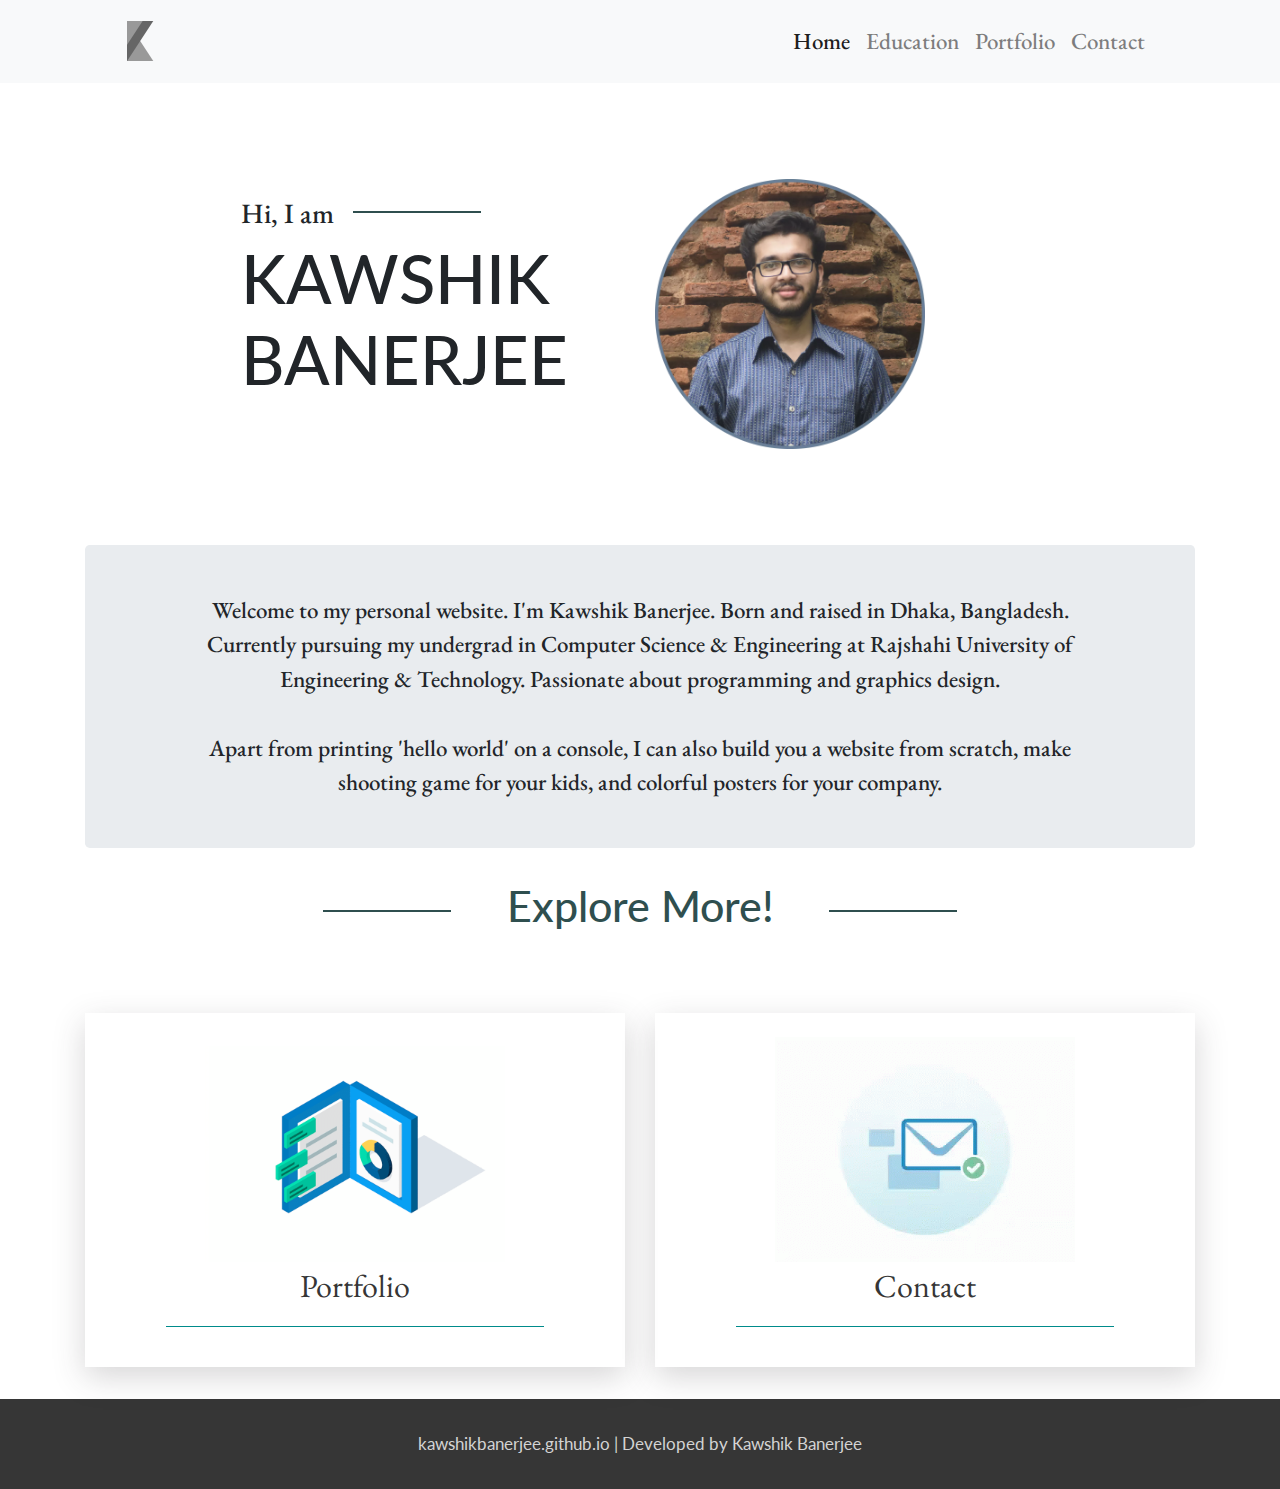
<file: index.html>
<!DOCTYPE html>
<html lang="en">
<head>
    <meta charset="UTF-8">
    <meta name="viewport" content="width=device-width, initial-scale=1.0">
    
    <!-- title -->
    <title>Kawshik Banerjee</title>
    <link rel="shortcut icon" href="./pic/brand.png" type="image/png">

    <!-- Bootstrap init -->
    <link rel="stylesheet" href="https://maxcdn.bootstrapcdn.com/bootstrap/4.5.2/css/bootstrap.min.css">
    <script src="https://ajax.googleapis.com/ajax/libs/jquery/3.5.1/jquery.min.js"></script>
    <script src="https://cdnjs.cloudflare.com/ajax/libs/popper.js/1.16.0/umd/popper.min.js"></script>
    <script src="https://maxcdn.bootstrapcdn.com/bootstrap/4.5.2/js/bootstrap.min.js"></script>

    <!-- css and responsive -->
    <link rel="stylesheet" href="./CSS/style.css">
    <link rel="stylesheet" href="./CSS/responsive.css"> 

    <!-- fonts -->
    <link rel="preconnect" href="https://fonts.gstatic.com">
    <link href="https://fonts.googleapis.com/css2?family=Lato:wght@700&display=swap" rel="stylesheet">
    <link href="https://fonts.googleapis.com/css2?family=EB+Garamond:ital,wght@0,400;0,500;1,600&display=swap" rel="stylesheet">
</head>
<body>
    <!-- header part -->
    <header class="header_area" id="navBar">
        <div class="main-menu">
            <nav class="navbar navbar-expand-lg navbar-light bg-light">
                <div class="container">
                    <img src="./pic/brand.png" alt="Logo" style="width:40px;">
                    <!-- <a class="navbar-brand" href="">KAWSHIK</a> -->

                    <button class="navbar-toggler" type="button" data-toggle="collapse" data-target="#navbarNavAltMarkup" 
                        aria-controls="navbarNavAltMarkup" aria-expanded="false" aria-label="Toggle navigation">
                        <span class="navbar-toggler-icon"></span>
                    </button>
                        
                    <div class="collapse navItems navbar-collapse justify-content-end" id="navbarNavAltMarkup">
                        <div class="navbar-nav">
                            <a class="nav-item nav-link active" href="index.html">Home </a>
                            <a class="nav-item nav-link" href="education.html">Education </a>
                            <a class="nav-item nav-link" href="portfolio.html">Portfolio </a>
                            <a class="nav-item nav-link" href="contact.html">Contact </a>
                        </div>
                    </div>
                </div>
            </nav>
        </div>
    </header>
    <!-- header end -->

    <main class="home-page">
        <!-- intro -->
        <section class="home-intro">
            <div class="container">
                <div class="row">
                    <div class="col-lg-6 col-md-12 home-title">
                        <h3 class="title-text">Hi, I am</h3>
                        <h1 class="title-text text-uppercase">Kawshik<br>Banerjee</h1>
                    </div>
                    <div class="col-lg-6 col-md-12 banner-image">
                        <img src="./pic/dp.webp" alt="banner-image" class="img-fluid">
                    </div>
                </div>

                <div class="intro-text jumbotron">
                    Welcome to my personal website. I'm Kawshik Banerjee. 
                    Born and raised in Dhaka, Bangladesh. Currently pursuing 
                    my undergrad in Computer Science & Engineering at 
                    Rajshahi University of Engineering & Technology. Passionate 
                    about programming and graphics design.
                    <br><br>
                    Apart from printing 'hello world' on a console, I can also build you a website from scratch, make shooting game for your kids, and colorful posters for your company. 
                </div>
            </div>
        </section>
        <!-- intro end  -->

        <!-- explore more -->
        <div class="container text-center section-divider">
            <h3> Explore More! </h3>
        </div> <br> <br> <br>
        
        <div class="container">
        <div class="row justify-content-center" style="margin-top: -30px">
            <div class="col-md-6">
                <div class="text-center baksho">
                    <img src="./pic/portfolio.gif" alt=""> <br>
                    <a href="portfolio.html">Portfolio</a>
                    <hr>
                </div>
            </div> 

            <div class="col-md-6">
                <div class="text-center baksho">
                    <img src="./pic/mail2.gif" alt=""> <br>
                    <a href="contact.html">Contact</a>
                    <hr>
                </div>
            </div> 
        </div>
        </div>
        <!-- explore ends -->
    </main>
    
    <footer class="footer-area" id="footer-area">
        kawshikbanerjee.github.io | Developed by Kawshik Banerjee
    </footer>
    
</body>
</html>
</file>
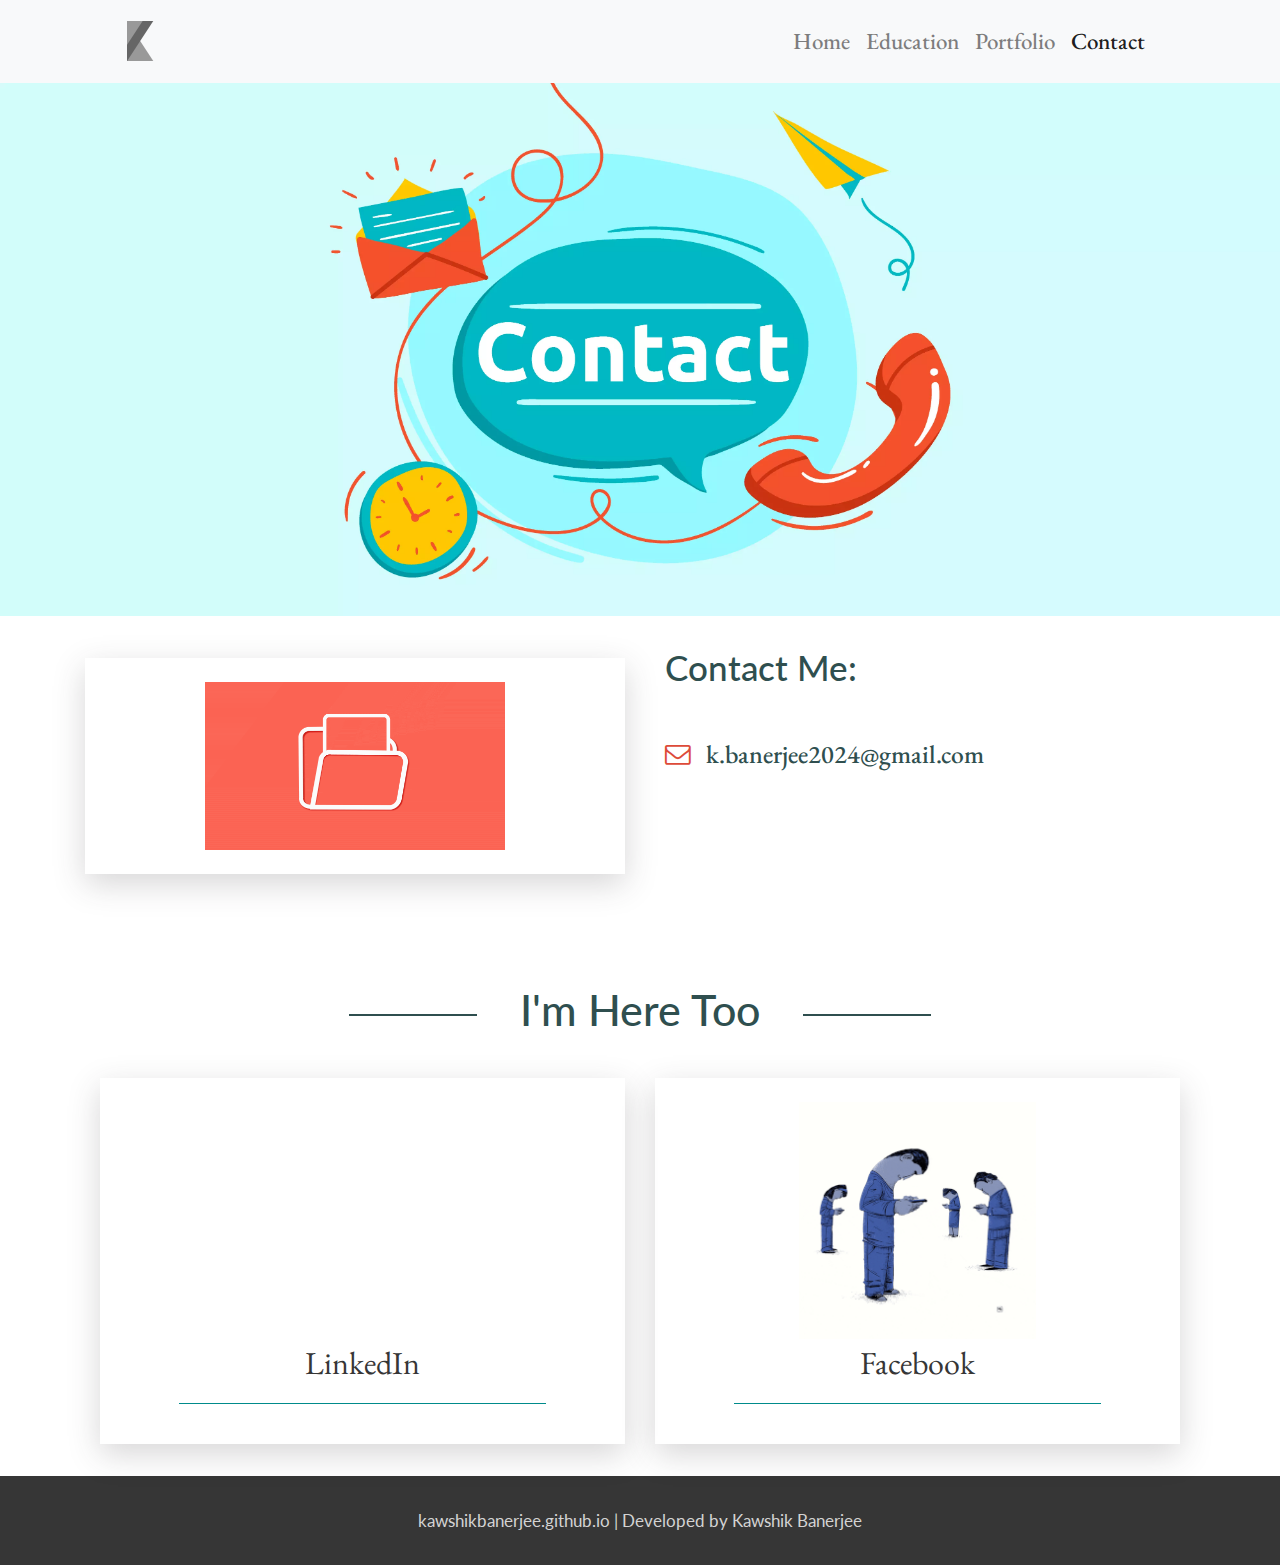
<file: contact.html>
<!DOCTYPE html>
<html lang="en">
<head>
    <meta charset="UTF-8">
    <meta name="viewport" content="width=device-width, initial-scale=1.0">
    
    <!-- title -->
    <title>Contact</title>
    <link rel="shortcut icon" href="./pic/brand.png" type="image/png">

    <!-- Bootstrap init -->
    <link rel="stylesheet" href="https://maxcdn.bootstrapcdn.com/bootstrap/4.5.2/css/bootstrap.min.css">
    <script src="https://ajax.googleapis.com/ajax/libs/jquery/3.5.1/jquery.min.js"></script>
    <script src="https://cdnjs.cloudflare.com/ajax/libs/popper.js/1.16.0/umd/popper.min.js"></script>
    <script src="https://maxcdn.bootstrapcdn.com/bootstrap/4.5.2/js/bootstrap.min.js"></script>

    <!-- css and responsive -->
    <link rel="stylesheet" href="./CSS/style.css">
    <link rel="stylesheet" href="./CSS/responsive.css"> 

    <!-- fonts -->
    <link rel="preconnect" href="https://fonts.gstatic.com">
    <link href="https://fonts.googleapis.com/css2?family=Lato:wght@700&display=swap" rel="stylesheet">
    <link href="https://fonts.googleapis.com/css2?family=EB+Garamond:ital,wght@0,400;0,500;1,600&display=swap" rel="stylesheet">

    <!-- icon -->
    <link rel="stylesheet" href="https://cdnjs.cloudflare.com/ajax/libs/font-awesome/4.7.0/css/font-awesome.min.css">

</head>
<body>
    <!-- header part -->
    <header class="header_area" id="navBar">
        <div class="main-menu">
            <nav class="navbar navbar-expand-lg navbar-light bg-light">
                <div class="container">
                    <img src="./pic/brand.png" alt="Logo" style="width:40px;">
                    <!-- <a class="navbar-brand" href="">KAWSHIK</a> -->

                    <button class="navbar-toggler" type="button" data-toggle="collapse" data-target="#navbarNavAltMarkup" 
                        aria-controls="navbarNavAltMarkup" aria-expanded="false" aria-label="Toggle navigation">
                        <span class="navbar-toggler-icon"></span>
                    </button>
                        
                    <div class="collapse navItems navbar-collapse justify-content-end" id="navbarNavAltMarkup">
                        <div class="navbar-nav">
                            <a class="nav-item nav-link" href="index.html">Home </a>
                            <a class="nav-item nav-link" href="education.html">Education </a>
                            <a class="nav-item nav-link" href="portfolio.html">Portfolio </a>
                            <a class="nav-item nav-link active" href="contact.html">Contact </a>
                        </div>
                    </div>
                </div>
            </nav>
        </div>
    </header>
    <!-- header end -->

    <!-- cover photo -->
    <div class="cover-photo">
        <img src="./pic/coverContact.webp" alt="Contact" style="width:100%;">
        <!-- <div class="text-center">Portfolio</div> -->
      </div>
    <!-- cover photo ends -->

    <main class="home-page">
        <!-- contact info starts -->
        <section>
            <div class="container">

                <div class="row justify-content-center align-content-center" style="margin-top: 30px;">

                    <div class="col-md-6" style="margin-top: -20px;">
                        <div class="text-center baksho">
                            <img src="./pic/mail.gif" alt=""> <br>
                            <!-- <a href="contact.html">Contact</a>
                            <hr> -->
                        </div>
                    </div> 
        
                    <div class="col-md-6">
                        <div class="contact-me" style="margin-left: 10px;">
                            <h2>Contact Me:</h2><br>
                            <!-- <p>Mail me: -->
                            <i class="fa fa-envelope-o"></i>
                            <a href="mailto:k.banerjee2024@gmail.com" target="_blank"
                            style="color: darkslategray;"> k.banerjee2024@gmail.com</a></p>
                            <!-- <i class="fa fa-whatsapp"></i> +8801737859940 -->
                        </div>
                    </div>

                </div> <br> <br>

                <!-- find me -->
                <div class="container text-center section-divider" style="margin-top: 30px;">
                    <h3>I'm Here Too</h3>
                </div> <br> <br> <br>
                
                <div class="container">
                
                <div class="row justify-content-center align-items-center" style="margin-top: -70px;">
        
                    <div class="col-md-6">
                        <div class="text-center baksho">
                            <img src="./pic/linkedin.gif" alt="" style="width: 45%;"> <br>
                            <a href="https://www.linkedin.com/in/kawshikbanerjee2024/" target="_blank">
                                LinkedIn</a>
                            <hr>
                        </div>
                    </div> 
        
                    <div class="col-md-6">
                        <div class="text-center baksho">
                            <img src="./pic/facebook.gif" alt="" style="width: 45%;"> <br>
                            <a href="https://www.facebook.com/k.banerjee13" target="_blank">
                                Facebook</a>
                            <hr>
                        </div>
                    </div> 
                </div>
                </div>
                <!-- find me ends -->

            </div>
        </section>
        <!-- contact info ends -->
    </main>
    
    <footer class="footer-area" id="footer-area">
        kawshikbanerjee.github.io | Developed by Kawshik Banerjee
    </footer>
    
</body>
</html>
</file>
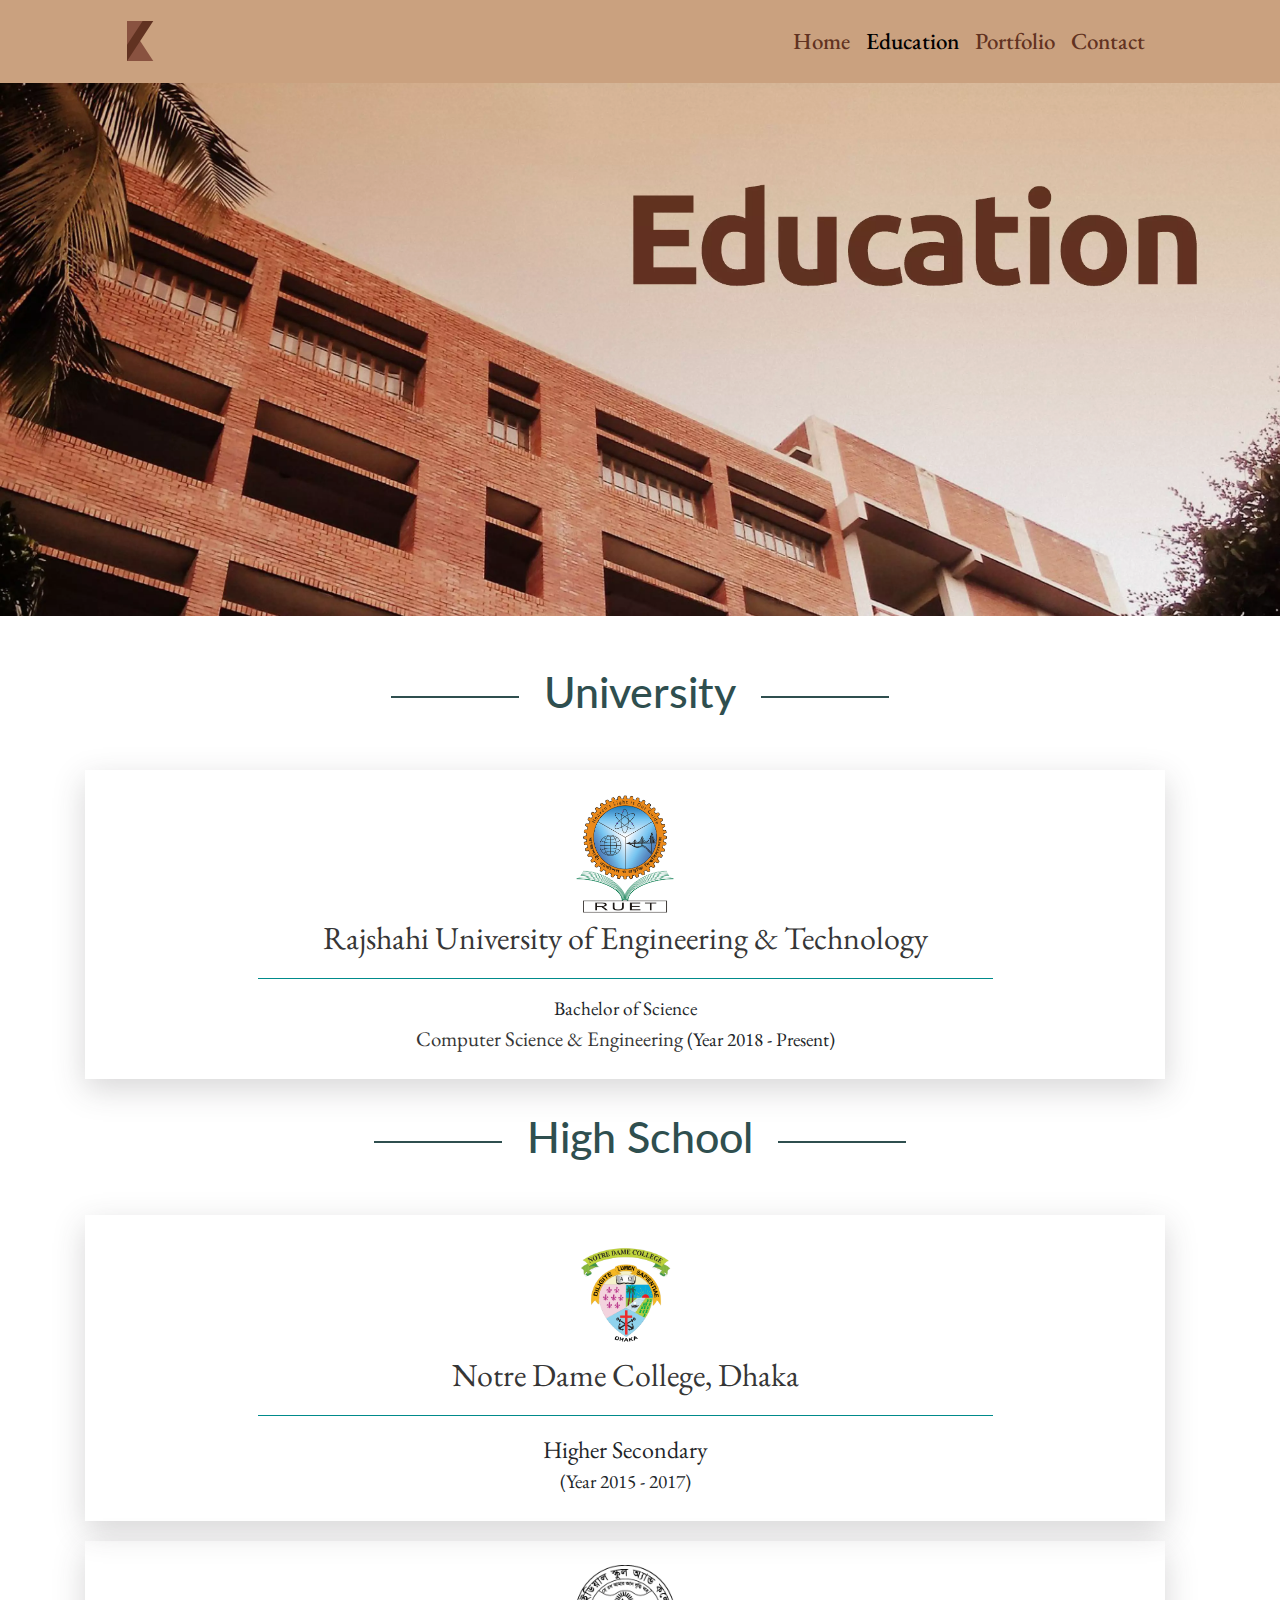
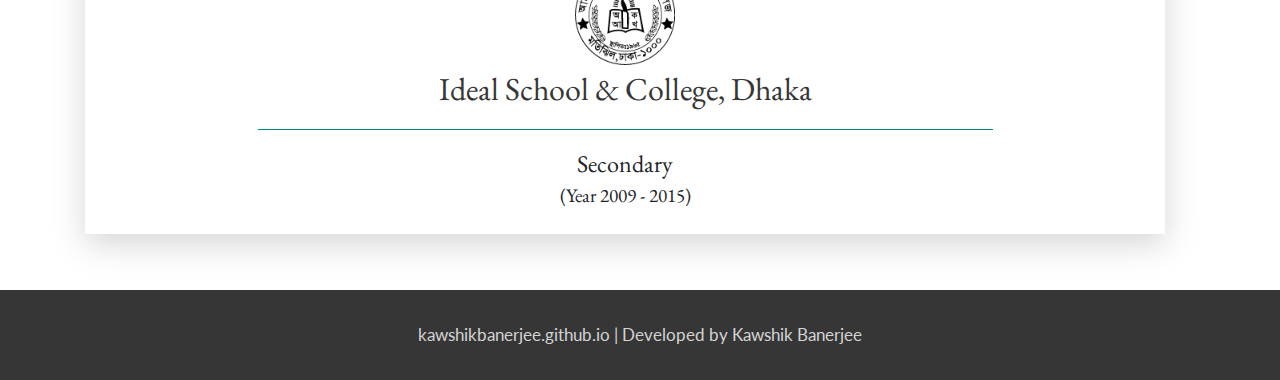
<file: education.html>
<!DOCTYPE html>
<html lang="en">
<head>
    <meta charset="UTF-8">
    <meta name="viewport" content="width=device-width, initial-scale=1.0">
    
    <!-- title -->
    <title>Education</title>
    <link rel="shortcut icon" href="./pic/brand.png" type="image/png">

    <!-- Bootstrap init -->
    <link rel="stylesheet" href="https://maxcdn.bootstrapcdn.com/bootstrap/4.5.2/css/bootstrap.min.css">
    <script src="https://ajax.googleapis.com/ajax/libs/jquery/3.5.1/jquery.min.js"></script>
    <script src="https://cdnjs.cloudflare.com/ajax/libs/popper.js/1.16.0/umd/popper.min.js"></script>
    <script src="https://maxcdn.bootstrapcdn.com/bootstrap/4.5.2/js/bootstrap.min.js"></script>

    <!-- css and responsive -->
    <link rel="stylesheet" href="./CSS/style.css">
    <link rel="stylesheet" href="./CSS/responsive.css"> 

    <!-- fonts -->
    <link rel="preconnect" href="https://fonts.gstatic.com">
    <link href="https://fonts.googleapis.com/css2?family=Lato:wght@700&display=swap" rel="stylesheet">
    <link href="https://fonts.googleapis.com/css2?family=EB+Garamond:ital,wght@0,400;0,500;1,600&display=swap" rel="stylesheet">
</head>
<body>
    <!-- header part -->
    <header class="header_area" id="navBar">
        <div class="main-menu">
            <nav class="navbar nav-edu navbar-expand-lg">
                <div class="container">
                    <img src="./pic/navbar-brand-edu.png" alt="Logo" style="width:40px;">
                    <!-- <a class="navbar-brand" href="">KAWSHIK</a> -->

                    <button class="navbar-toggler navbar-toggler-icon" type="button" data-toggle="collapse" data-target="#navbarNavAltMarkup" 
                        aria-controls="navbarNavAltMarkup" aria-expanded="false" aria-label="Toggle navigation">
                        <span class="navbar-toggler-icon"></span>
                    </button>
                        
                    <div class="collapse navItems navbar-collapse justify-content-end" id="navbarNavAltMarkup">
                        <div class="navbar-nav">
                            <a class="nav-item nav-link" href="index.html">Home </a>
                            <a class="nav-item nav-link" style="color: black;" href="education.html">Education </a>
                            <a class="nav-item nav-link" href="portfolio.html">Portfolio </a>
                            <a class="nav-item nav-link" href="contact.html">Contact </a>
                        </div>
                    </div>
                </div>
            </nav>
        </div>
    </header>
    <!-- header end -->

    <!-- cover photo -->
    <div class="cover-photo">
        <img src="./pic/education.webp" alt="Snow" style="width:100%;">
        <!-- <div class="text-center">Portfolio</div> -->
      </div>
    <!-- cover photo ends -->

    <main class="home-page">
        <!-- institute info starts -->
        <section>
            <div class="container text-center" style="margin-top: 50px">

              <div class="row justify-content-center mb-5 pb-3">
                <div class="col-md-7 text-center section-divider">
                  <h3 class="pb-2">University</h3>
                </div>
              </div>

              <div class="row container justify-content-center" style="margin-top: -60px">
                  <div class="col-md-12 text-center baksho institute">

                    <img src="./pic/ruet.png" alt="ruet-logo"> <br>
                    <a href="https://ruet.ac.bd" target="_blank"> Rajshahi University of Engineering & Technology </a>
                    <hr style="width: 70%; border-color: darkcyan">
                    <text style="font-size: 1.2rem;">Bachelor of Science<br></text>
                    <a href="https://www.cse.ruet.ac.bd/" target="_blank" style="font-size: 1.3rem;"> Computer Science & Engineering </a>
                    <text style="font-size: 1.2rem;" > (Year 2018 - Present) </text>
                      
                  </div>
              </div>

              <div class="row justify-content-center mb-5 pb-3">
                <div class="col-md-7 text-center section-divider">
                  <h3 class="pb-2">High School</h3>
                </div>
              </div>

              <div class="row container justify-content-center" style="margin-top: -60px">
                  <div class="col-md-12 text-center baksho institute">

                    <img src="./pic/ndc.png" alt="ndc-logo"> <br>
                    <a href="https://ndc.edu.bd/" target="_blank">Notre Dame College, Dhaka</a>
                    <hr style="width: 70%; border-color: darkcyan">
                    <text>Higher Secondary</text> <br>
                    <text style="font-size: 1.2rem;" > (Year 2015 - 2017) </text>
                      
                  </div>
              </div>

              <div class="row container justify-content-center pt-3" style="margin-top: -60px">
                  <div class="col-md-12 text-center baksho institute">

                    <img src="./pic/ideal.png" alt="ideal-school-logo"> <br>
                    <a href="https://idealschoolandcollege.edu.bd/" target="_blank">Ideal School & College, Dhaka</a>
                    <hr style="width: 70%; border-color: darkcyan">
                    <text>Secondary</text> <br>
                    <text style="font-size: 1.2rem;" > (Year 2009 - 2015) </text>
                      
                  </div>
              </div>

            </div> <br>
          </section>
        <!-- institute info ends -->
    </main>
    
    <footer class="footer-area" id="footer-area">
      kawshikbanerjee.github.io | Developed by Kawshik Banerjee
    </footer>
    
</body>
</html>
</file>
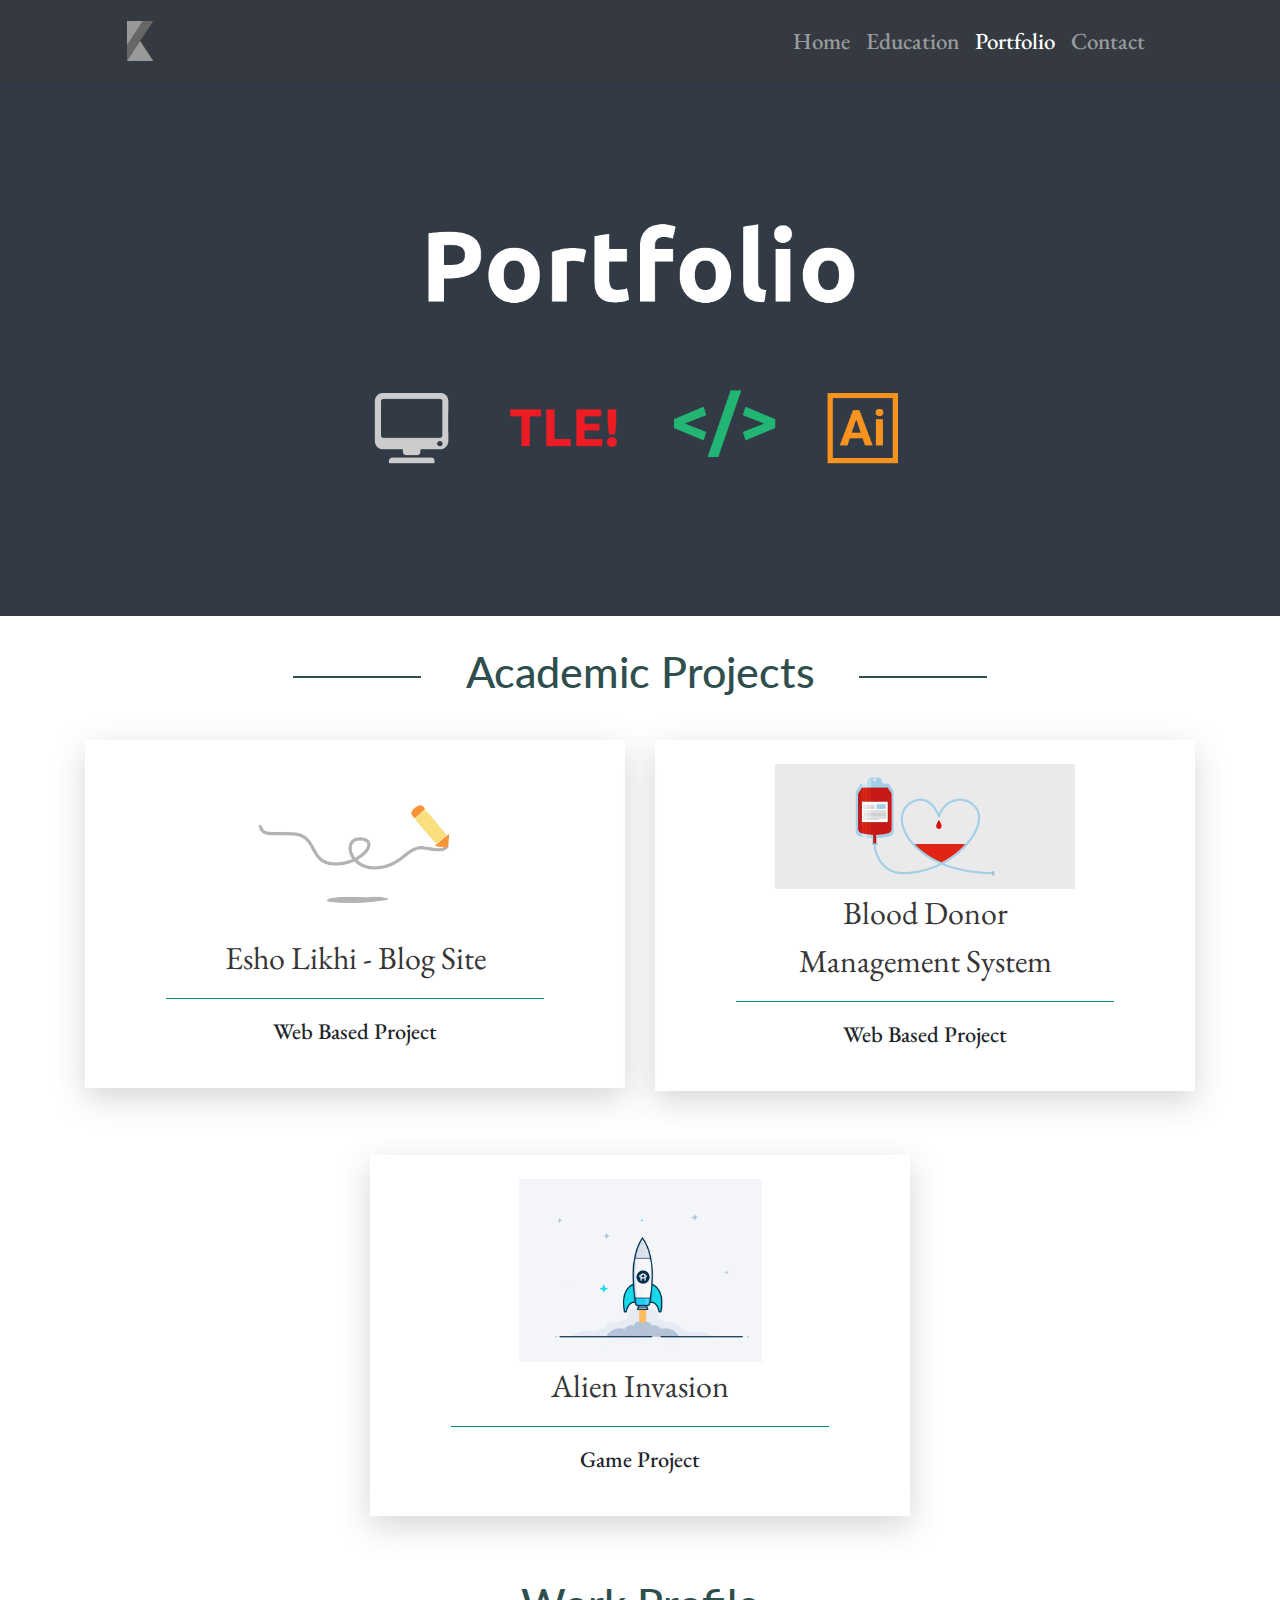
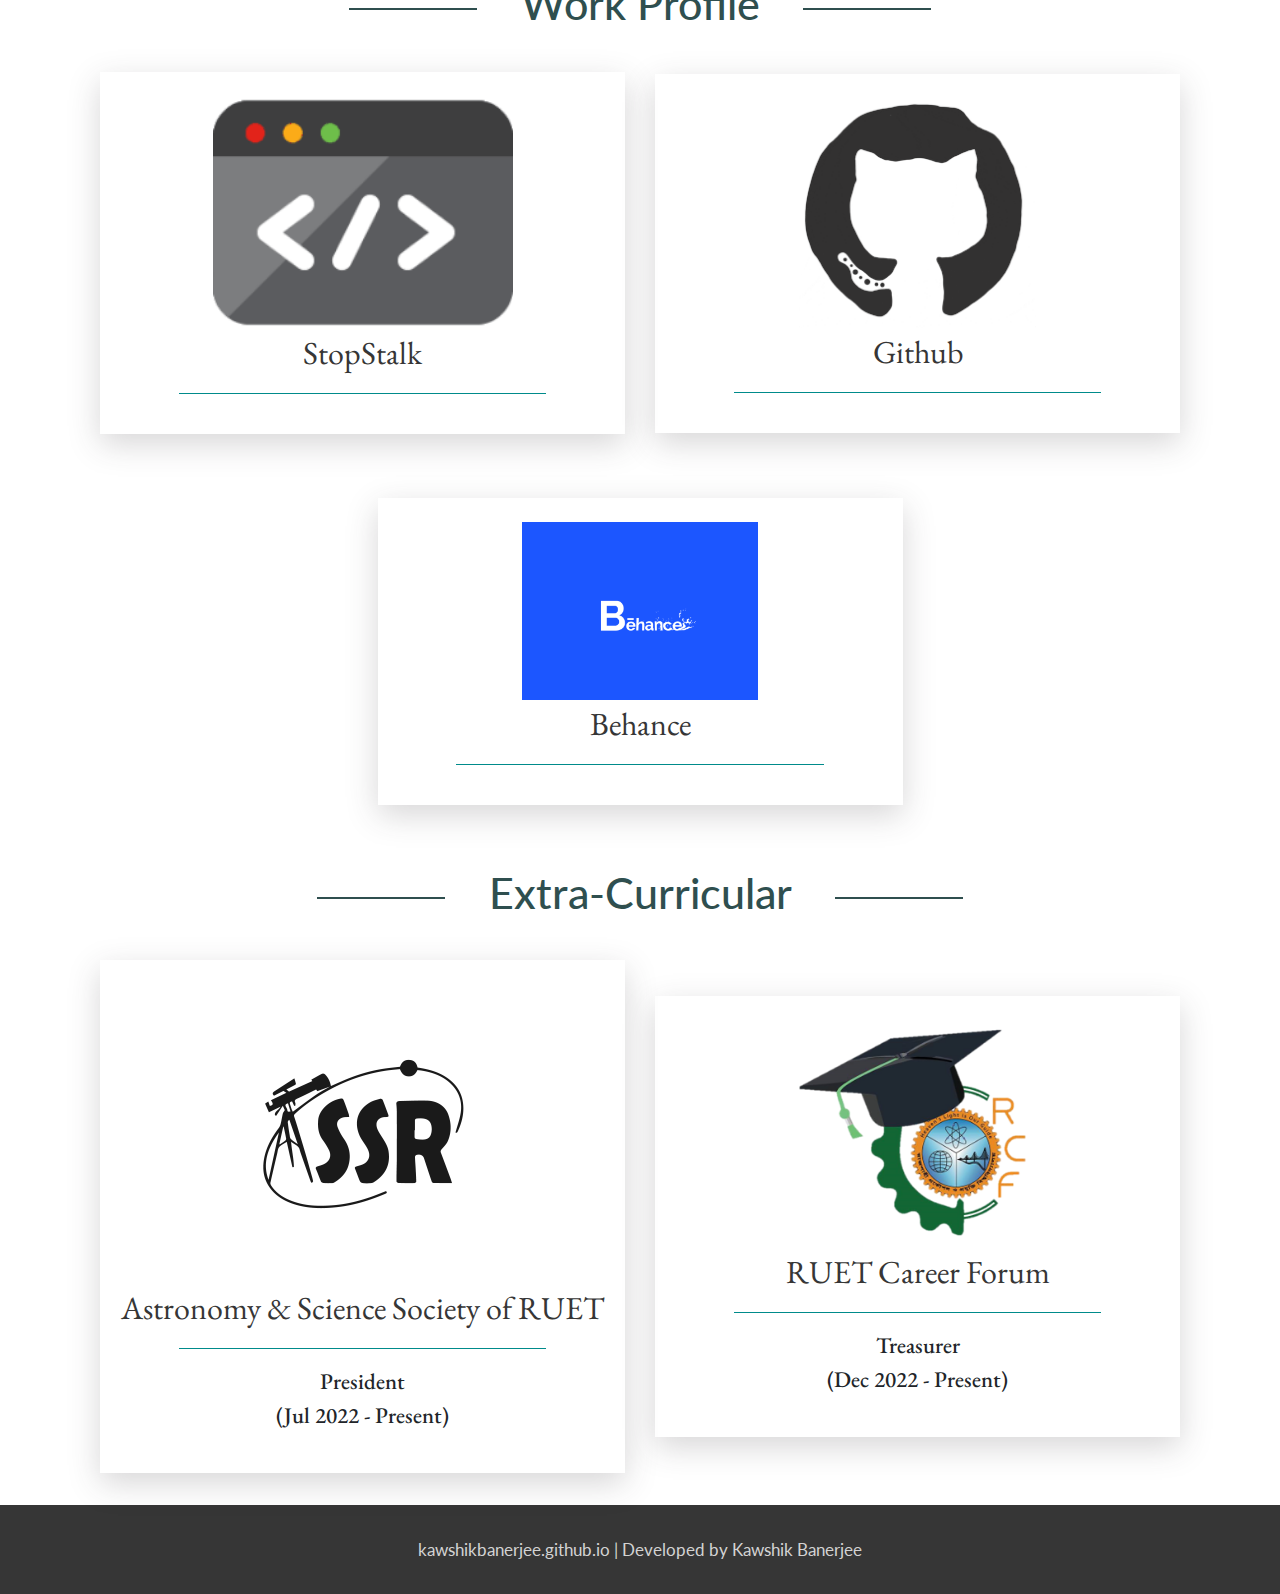
<file: portfolio.html>
<!DOCTYPE html>
<html lang="en">
<head>
    <meta charset="UTF-8">
    <meta name="viewport" content="width=device-width, initial-scale=1.0">
    
    <!-- title -->
    <title>Portfolio</title>
    <link rel="shortcut icon" href="./pic/brand.png" type="image/png">

    <!-- Bootstrap init -->
    <link rel="stylesheet" href="https://maxcdn.bootstrapcdn.com/bootstrap/4.5.2/css/bootstrap.min.css">
    <script src="https://ajax.googleapis.com/ajax/libs/jquery/3.5.1/jquery.min.js"></script>
    <script src="https://cdnjs.cloudflare.com/ajax/libs/popper.js/1.16.0/umd/popper.min.js"></script>
    <script src="https://maxcdn.bootstrapcdn.com/bootstrap/4.5.2/js/bootstrap.min.js"></script>

    <!-- css and responsive -->
    <link rel="stylesheet" href="./CSS/style.css">
    <link rel="stylesheet" href="./CSS/responsive.css"> 

    <!-- fonts -->
    <link rel="preconnect" href="https://fonts.gstatic.com">
    <link href="https://fonts.googleapis.com/css2?family=Lato:wght@700&display=swap" rel="stylesheet">
    <link href="https://fonts.googleapis.com/css2?family=EB+Garamond:ital,wght@0,400;0,500;1,600&display=swap" rel="stylesheet">
</head>
<body>
    <!-- header part -->
    <header class="header_area" id="navBar">
        <div class="main-menu">
            <nav class="navbar navbar-expand-lg navbar-dark bg-dark">
                <div class="container">
                    <img src="./pic/brand.png" alt="Logo" style="width:40px;">
                    <!-- <a class="navbar-brand" href="">KAWSHIK</a> -->

                    <button class="navbar-toggler" type="button" data-toggle="collapse" data-target="#navbarNavAltMarkup" 
                        aria-controls="navbarNavAltMarkup" aria-expanded="false" aria-label="Toggle navigation">
                        <span class="navbar-toggler-icon"></span>
                    </button>
                        
                    <div class="collapse navItems navbar-collapse justify-content-end" id="navbarNavAltMarkup">
                        <div class="navbar-nav">
                            <a class="nav-item nav-link" href="index.html">Home </a>
                            <a class="nav-item nav-link" href="education.html">Education </a>
                            <a class="nav-item nav-link active" href="portfolio.html">Portfolio </a>
                            <a class="nav-item nav-link" href="contact.html">Contact </a>
                        </div>
                    </div>
                </div>
            </nav>
        </div>
    </header>
    <!-- header end -->

    <!-- cover photo -->
    <div class="cover-photo">
        <img src="./pic/coverPhotoPortfolio.png" alt="Snow" style="width:100%;">
        <!-- <div class="text-center">Portfolio</div> -->
      </div>
    <!-- cover photo ends -->

    <main class="home-page">

        <!-- project -->
        <div class="container text-center section-divider" style="margin-top: 30px;">
            <h3>Academic Projects</h3>
        </div> <br> <br> <br>
        
        <div class="container">
        
        <div class="row justify-content-center" style="margin-top: -70px;">

            <div class="col-md-6">
                <div class="text-center baksho">
                    <img src="./pic/pen_moving.gif" alt="pen_moving" style="width: 42%;"> <br>
                    <a href="https://github.com/KawshikBanerjee/EshoLikhi" target="_blank">
                        Esho Likhi - Blog Site</a>
                    <hr>
                    <p>Web Based Project</p>
                </div>
            </div>
            
            <div class="col-md-6">
                <div class="text-center baksho">
                    <img src="./pic/bloodDonate1.gif" alt="blood_donation"> <br>
                    <a href="https://github.com/KawshikBanerjee/Online-Blood-Donation-Management-System" target="_blank">
                        Blood Donor<br>Management System</a>
                    <hr>
                    <p>Web Based Project</p>
                </div>
            </div> 

            <div class="col-md-6">
                <div class="text-center baksho">
                    <img src="./pic/spaceship.gif" alt="rocket_launching" style="width: 45%;"> <br>
                    <a href="https://github.com/KawshikBanerjee/alien_invasion" target="_blank">
                        Alien Invasion</a>
                    <hr>
                    <p>Game Project</p>
                </div>
            </div>
             
        </div>
        <!-- </div> -->
        <!-- project ends -->

        <!-- work profile starts -->
        <div class="container text-center section-divider" style="margin-top: 30px;">
            <h3>Work Profile</h3>
        </div> <br> <br> <br>
        
        <div class="container">
        
        <div class="row justify-content-center flex-container" style="margin-top: -70px;">

            <div class="col-md-6">
                <div class="text-center baksho">
                    <img src="./pic/stopstalk.gif" alt=""> <br>
                    <a href="https://www.stopstalk.com/user/profile/Noob13" target="_blank">
                        StopStalk</a>
                    <hr>
                    <!-- <p>for cp</p> -->
                </div>
            </div> 

            <div class="col-md-6">
                <div class="text-center baksho">
                    <img src="./pic/github.gif" alt="" style="width: 45%;"> <br>
                    <a href="https://github.com/KawshikBanerjee" target="_blank">
                        Github</a>
                    <hr>
                    <!-- <p>for projects</p> -->
                </div>
            </div> 

            <div class="col-md-6">
                <div class="text-center baksho">
                    <img src="./pic/behance.gif" alt="" style="width: 45%;"> <br>
                    <a href="https://www.behance.net/kawshikbanerjee" target="_blank">
                        Behance</a>
                    <hr>
                    <!-- <p>for projects</p> -->
                </div>
            </div> 
        </div>
        </div>
        <!-- work profile ends -->

        <!-- extra curricular starts -->

        <div class="container text-center section-divider" style="margin-top: 30px;">
            <h3>Extra-Curricular</h3>
        </div> <br> <br> <br>
        
        <div class="container">
        
        <div class="row justify-content-center flex-container" style="margin-top: -70px;">
 
            <div class="col-md-6">
                <div class="text-center baksho">
                    <img src="./pic/assr.webp" alt=""> <br>
                    <a href="https://www.facebook.com/assr.ruet" target="_blank">
                        Astronomy & Science Society of RUET</a>
                    <hr>
                    <p>President<br>(Jul 2022 - Present)</p>
                </div>
            </div>
            
            <div class="col-md-6">
                <div class="text-center baksho">
                    <img src="./pic/rcf.png" alt="" style="width: 45%;"> <br>
                    <a href="https://www.facebook.com/RUET.Career.Forum/" target="_blank">
                        RUET Career Forum</a>
                    <hr>
                    <p>Treasurer
                        <br>(Dec 2022 - Present)</p>
                </div>
            </div>

            <!-- <div class="col-md-6">
                <div class="text-center baksho">
                    <img src="./pic/ieeeyesist12.png" alt=""> <br>
                    <a href="https://ieeeyesist12.org/" target="_blank">
                        IEEE YESIST12</a>
                    <hr>
                    <p>Member - Graphic Design, Junior Einstein Track
                        <br>(June 2020 - Present)</p>
                </div>
            </div> -->
            
        </div>
        </div>
        <!-- extra curricular ends -->
    </main>
    
    <footer class="footer-area" id="footer-area">
        kawshikbanerjee.github.io | Developed by Kawshik Banerjee
    </footer>
    
</body>
</html>
</file>
<file: CSS/style.css>
/* navbar */
.navbar-brand {
    padding: 0 2rem 0 0;
    font-family: 'Lato', sans-serif;
    font-size: 23px;
    text-transform: uppercase;
}

.navbar {
    padding: 1rem 7rem;
    background-color: whitesmoke;
}

.nav-edu {
    background-color: #caa17f;
}

.nav-edu a {
    color: #613221
}

.nav-edu a:hover {
    color: black
}

.navItems {
    font-family: 'EB Garamond', serif;
    font-weight:500;
    font-size: 23px;
}

.nav-edu .navbar-toggler-icon {
    background-image: url("data:image/svg+xml,%3csvg xmlns='http://www.w3.org/2000/svg' width='30' height='30' viewBox='0 0 30 30'%3e%3cpath stroke='rgba%28255, 255, 255, 0.5%29' stroke-linecap='round' stroke-miterlimit='10' stroke-width='2' d='M4 7h22M4 15h22M4 23h22'/%3e%3c/svg%3e");
}
/* navbar end */

/* homepage intro */
.home-page .home-intro .home-title {
    padding-top: 10%;
    padding-left: 15%;
}

.home-page .home-intro .home-title h3 {
    font-family: 'EB Garamond', serif;
}

.home-page .home-intro .home-title h3::after {
    content: " ";
    height: 2px;
    width: 10vw;
    background: darkslategrey;
    display: inline-block;
    margin-left: 5%;
    transform: translateY(-10px);
}

.home-page .home-intro .home-title h1 {
    font-size: 4.2rem;
    font-family: 'Lato', sans-serif;
}

.home-page .home-intro .banner-image > img {
    padding: 6rem 0; 
    width: 50%;
}

.home-page .home-intro .intro-text {
    font-family: 'EB Garamond', serif;
    text-align: center;
    font-size: 23px;
    font-weight: 500;
    padding: 3rem 7rem 3rem 7rem;
}
/* intro done */ 

/* home content */
.section-divider h3 {
    display: block;
    font-family: 'Lato', serif;
    /* font-family: 'EB Garamond', serif; */
    font-size: 2.7rem;
    /* text-transform: uppercase; */
    /* letter-spacing: 1px; */
    color: darkslategray;
}

.section-divider h3::after {
    content: " ";
    height: 2px;
    width: 10vw;
    background: darkslategrey;
    display: inline-block;
    margin-left: 4%;
    transform: translateY(-10px);
}

.section-divider h3::before {
    content: " ";
    height: 2px;
    width: 10vw;
    background: darkslategrey;
    display: inline-block;
    margin-right: 4%;
    transform: translateY(-10px);
}

.flex-container {
    display: flex;
    flex-direction: row;
    flex-wrap: wrap;
    align-items: center;
}

.baksho {
    background: #ffffff10;
    box-shadow: 0px 10px 30px rgba(57, 56, 61, 0.205);
    margin: 2rem 0rem;
    padding-top: 1.5rem;
    padding-bottom: 1.5rem;
}

.baksho a {
    font-family: 'EB Garamond', serif;
    font-size: 2rem;
    color: #363636;
}

.baksho img {
    width: 300px;
}

.baksho hr {
    width: 70%;
    border-color: darkcyan;
}

.baksho p {
    font-family: 'EB Garamond', serif;
    font-weight: 500;
    font-size: 1.4rem;
}
/* home content done */

/* edu starts */
.institute img {
    width: 100px;
}

.institute p {
    font-family: 'EB Garamond', serif;
    font-weight: 500;
    font-size: 2rem;
}

.institute text {
    font-family: 'EB Garamond', serif;
    font-size: 1.5rem;
}
/* edu ends */

/* contact starts */
.contact-me {
    font-family: 'EB Garamond', serif;
    font-size: 1.6rem;
    color: darkslategray;
    font-weight: 500;
}

.contact-me h2 {
    font-family: 'Lato', sans-serif;
    font-size: 2.2rem;
}

.fa:hover {
    opacity: 0.7;
}

.fa-whatsapp {
	color: #25D366;
    background-color: white;
}

.fa-envelope-o {
	color: #dd4b39;
    background: white;
}

.fa {
    margin-right: 10px;
}
/* contact ends */

/* footer */
.footer-area {
    background: #363636;
    padding: 2rem 0;
    font-family: 'Lato', sans-serif;
    font-size: 17px;
    color: lightgray;
    text-align: center;
}
/* footer done */
</file>
<file: CSS/responsive.css>
@media only screen and (max-width: 600px) {
    .home-page .home-intro .home-title h1 {
        font-size: 2rem;
        font-family: 'Lato', sans-serif;
    }

    .home-page .home-intro .banner-image > img {
        padding: 6rem 0; 
        width: 50%;
        margin: 0 4rem;
    }

    .home-page .home-intro .intro-text {
        font-family: 'EB Garamond', serif;
        text-align: center;
        font-size: 20px;
        font-weight: 500;
        padding: 2rem 1rem 2rem 1rem;
    }

    .section-divider h3 {
        display: block;
        font-family: 'Lato', serif;
        /* font-family: 'EB Garamond', serif; */
        font-size: 1.3rem;
        /* text-transform: uppercase; */
        /* letter-spacing: 1px; */
        color: darkslategray;
    }

    .section-divider h3::after {
        content: " ";
        height: 2px;
        width: 5vw;
        background: darkslategrey;
        display: inline-block;
        margin-left: 4%;
        transform: translateY(-10px);
    }
    
    .section-divider h3::before {
        content: " ";
        height: 2px;
        width: 5vw;
        background: darkslategrey;
        display: inline-block;
        margin-right: 4%;
        transform: translateY(-10px);
    }
    
    .baksho {
        background: #ffffff10;
        box-shadow: 0px 5px 15px rgba(57, 56, 61, 0.205);
        /* margin: 1rem 0rem; */
        padding-top: 1rem;
        padding-bottom: 1rem;
        /* width: 70%; */
    }
    
    .baksho a {
        font-family: 'EB Garamond', serif;
        font-size: 1.7rem;
        color: #363636;
    }
    
    .baksho img {
        width: 50%;
    }

    .baksho p {
        font-size: 1.3rem;
    }
    
    .baksho hr {
        width: 70%;
        border-color: darkcyan;
    }

    .institute text {
        font-size: 1.3rem;
    }

    .contact-me {
        font-size: 1.3rem;
        text-align: center;
    }

    .footer-area {
        background: #363636;
        padding: 2rem 1rem;
        font-family: 'Lato', sans-serif;
        font-size: 14px;
        color: lightgray;
        text-align: center;
    }

}

@media only screen and (max-width: 1224px) {
    .navbar-brand {
        padding: 0 2rem 0 0;
        font-family: 'Lato', sans-serif;
        font-size: 23px;
        text-transform: uppercase;
    }

    .home-page .home-intro .banner-image > img {
        padding: 6rem 0; 
        width: 50%;
        margin: 0 4rem;
    }

    .home-page .home-intro .intro-text {
        font-family: 'EB Garamond', serif;
        text-align: center;
        font-size: 22px;
        font-weight: 500;
        padding: 2rem 1rem 2rem 1rem;
    }

    .fa {
        padding: 5px;
        width: 40px;
        height: 40px;
        text-align: center;
        text-decoration: none;
        margin: 2px 3px;
        border-radius: 50%;
    }

}
</file>
